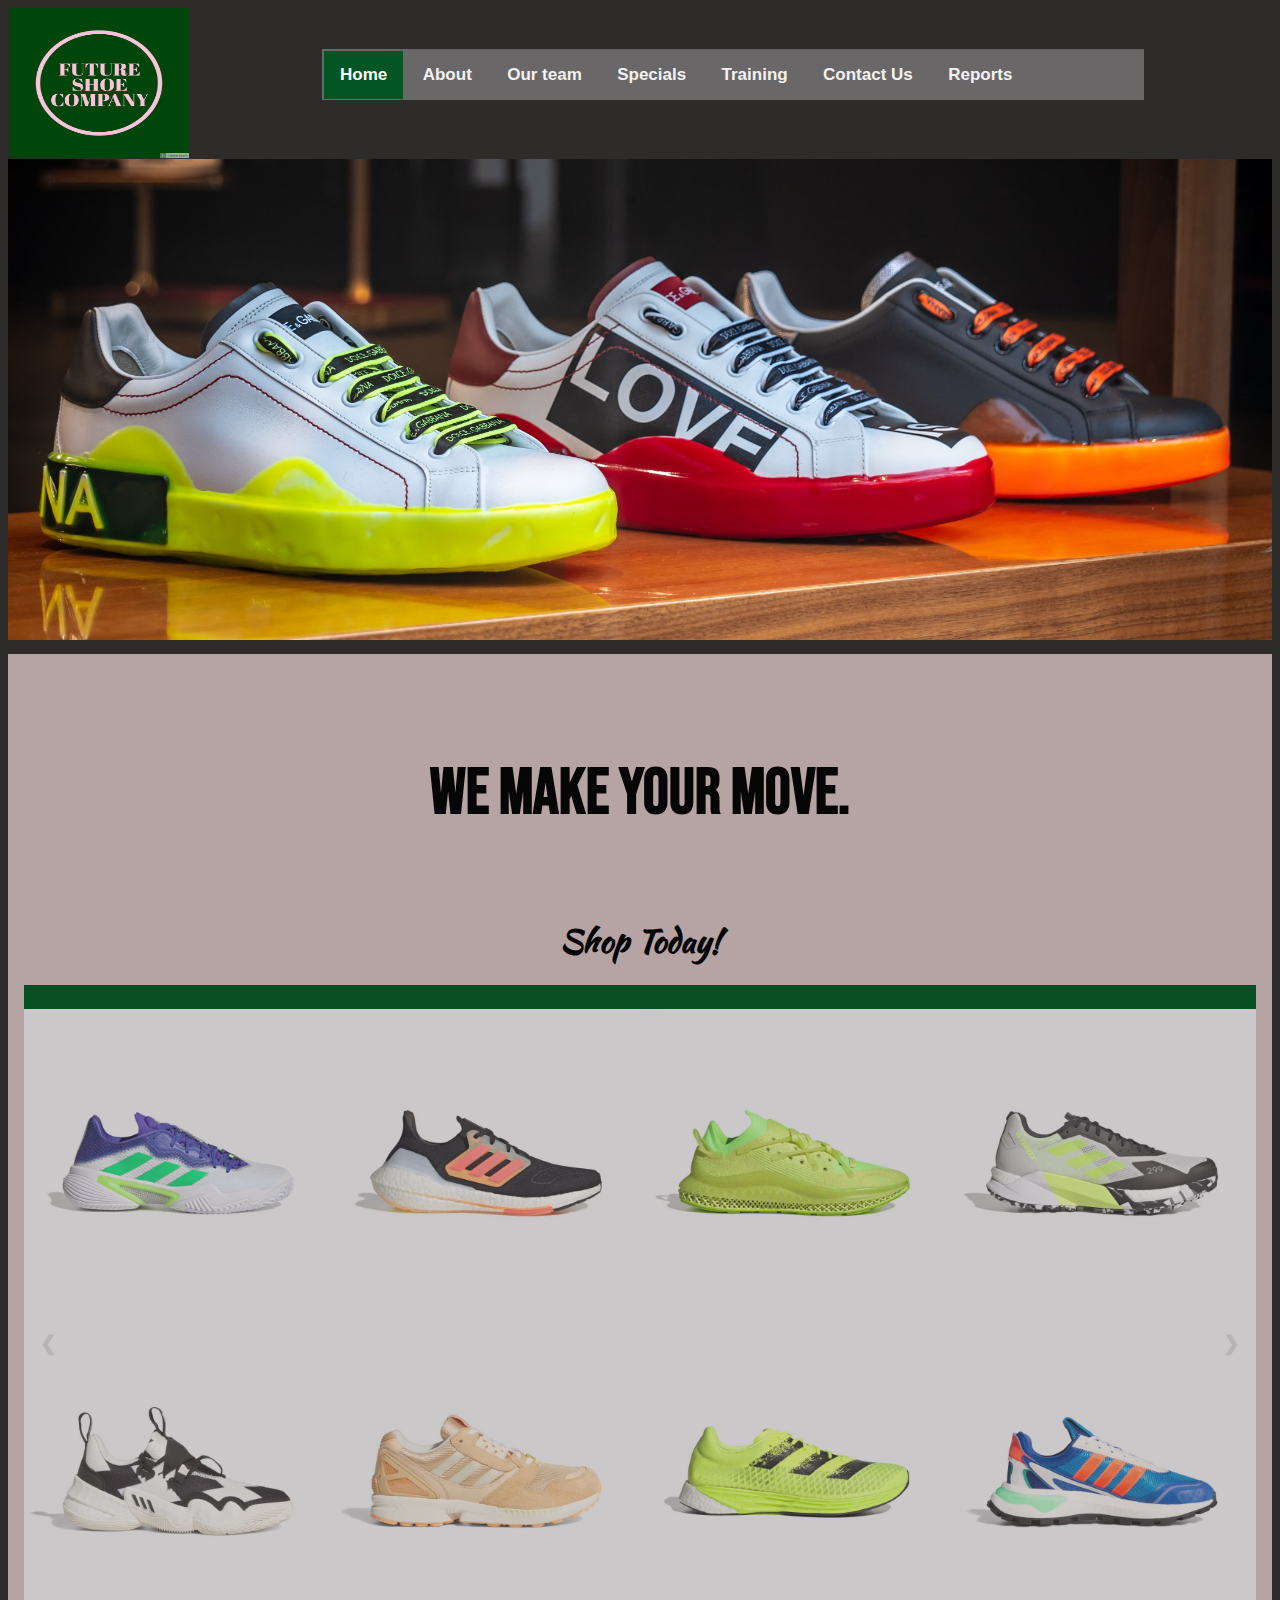
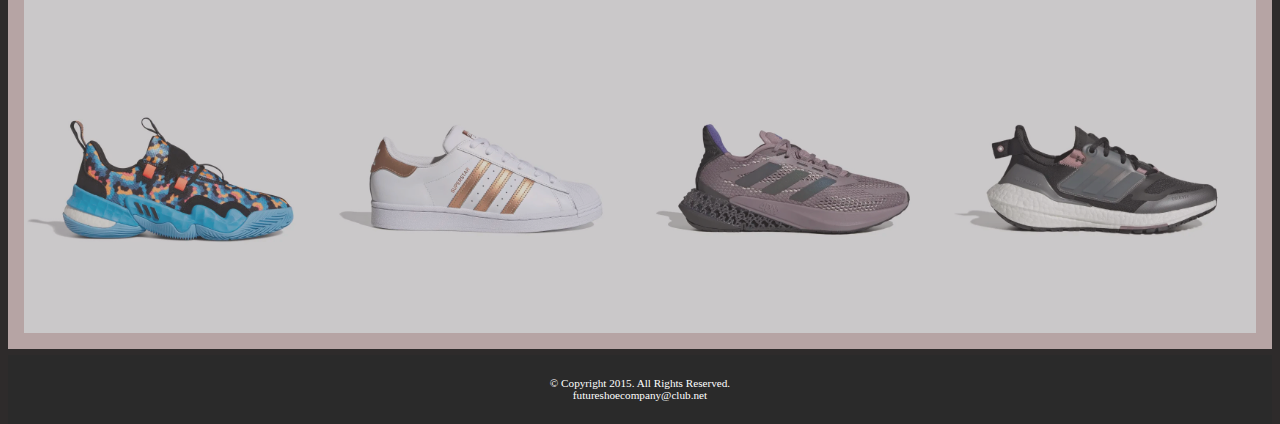
<file: index.html>
<!DOCTYPE html5>
<!-- This Website template is created by: Divya Singh Thakur c0838228 09-11-2021  -->
<html lang="en">
	<head>
		<link rel="stylesheet" href="css/styles.css">
		<title>Future Shoe Company</title>
		<meta charset="utf-8">
		<meta name="viewport" content="width=device-width, initial-scale=1">
		<link rel="preconnect" href="https://fonts.googleapis.com">
		<link rel="preconnect" href="https://fonts.gstatic.com" crossorigin>
		<link href="https://fonts.googleapis.com/css2?family=Bebas+Neue&display=swap" rel="stylesheet">
		<link href="https://fonts.googleapis.com/css2?family=Kaushan+Script&display=swap" rel="stylesheet">
		<script src="https://code.jquery.com/jquery-3.5.1.min.js"></script>    
		<script src="js/jquery.highlight.js"></script>           
		<script src="js/menu.js"></script>
		<script src="js/gallary.js"></script> 
	</head>
	<body>

	<div id="container">

		<!-- Use the header area for the website Name or Logo -->
		<header>
			<a href="index.html"><img src="images/logo.jpg" alt="Future Shoe Company Logo" height="150" width="180"></a>
		</header>

		<!-- Use the nav area to add Hyperlinks to other pages within the website -->
		<nav>
			<ul id='vecta_menu'>
				<div class="topnav">
					<a class="active" href="index.html">Home</a>
					<a href="about.html">About</a>
					<a href="team.html">Our team</a>
					<a href="specials.html">Specials</a>
					<a href="training.html">Training</a>
					<a href="contact.html">Contact Us</a>
					<div class="dropdown">
					   <a>Reports</a>
					   <div class="dropdown-content">
						   <a href="http://12.42.204.30:7479/shoes_grid1.html">Report1</a>
						   <a href="http://12.42.204.30:7479/shoes_grid2.html">Report2</a>
						   <a href="http://12.42.204.30:7479/shoes_grid3.html">Report3</a>
						   <a href="http://12.42.204.30:7479/shoes_grid4.html">Report4</a>
					  </div>
				   </div>
			   </div>
		   </ul>
	 </nav>
		
		<!-- Home Page Banner -->
    <div class="slideshow-container">

      <div class="mySlides1 fade">
        <div class="numbertext"></div>
        <img src="images/cover1.jpg" style="width:100%">
      </div>
      
      <div class="mySlides1 fade">
        <div class="numbertext"></div>
        <img src="images/cover7.jpg" style="width:100%">
      </div>
      
      <div class="mySlides1 fade">
        <div class="numbertext"></div>
        <img src="images/cover3.jpg" style="width:100%">
      </div>
      
      <div class="mySlides1 fade">
        <div class="numbertext"></div>
        <img src="images/cover4.jpg" style="width:100%">
      </div>
      
      <div class="mySlides1 fade">
        <div class="numbertext"></div>
        <img src="images/cover8.jpg" style="width:100%">
      </div>

	  <div class="mySlides1 fade">
        <div class="numbertext"></div>
        <img src="images/cover6.jpg" style="width:100%">
      </div>

	  <div class="mySlides1 fade">
        <div class="numbertext"></div>
        <img src="images/cover2.jpg" style="width:100%">
      </div>

	  <div class="mySlides1 fade">
        <div class="numbertext"></div>
        <img src="images/cover5.jpg" style="width:100%">
      </div>
    </div>
    <br>   
    <div style="text-align:center">
      <span class="dot1"></span> 
      <span class="dot1"></span> 
      <span class="dot1"></span> 
      <span class="dot1"></span> 
      <span class="dot1"></span> 
	  <span class="dot1"></span>
	  <span class="dot1"></span>
	  <span class="dot1"></span>
    </div>
<script src="js/banner.js"></script>
		<!-- Use the main area to add the main content to the website -->
		<main>
				<h4>We make your move.</h4>
				<h1>Shop Today! </h1>

				<div class="container">

					<!-- Full-width images with number text -->
					<div class="mySlides">
					  <div class="numbertext">1 / 12</div>
						<img src="images/shoes/shoe1.jpg" style="width:85%">
					</div>
				  
					<div class="mySlides">
					  <div class="numbertext">2 / 12</div>
						<img src="images/shoes/shoe2.png" style="width:85%">
					</div>
				  
					<div class="mySlides">
					  <div class="numbertext">3 / 12</div>
						<img src="images/shoes/shoe3.jpg" style="width:85%">
					</div>
				  
					<div class="mySlides">
					  <div class="numbertext">4 / 12</div>
						<img src="images/shoes/shoe4.png" style="width:85%">
					</div>
				  
					<div class="mySlides">
					  <div class="numbertext">5 / 12</div>
						<img src="images/shoes/shoe5.jpg" style="width:85%">
					</div>
				  
					<div class="mySlides">
					  <div class="numbertext">6 / 12</div>
						<img src="images/shoes/shoe6.jpg" style="width:85%">
					</div>
				
					<div class="mySlides">
					   <div class="numbertext">7 / 12</div>
						 <img src="images/shoes/shoe7.jpg" style="width:85%">
					</div>
				
					<div class="mySlides">
						<div class="numbertext">8 / 12</div>
						  <img src="images/shoes/shoe8.jpg" style="width:85%">
					</div>  
				
					<div class="mySlides">
						<div class="numbertext">9 / 12</div>
						  <img src="images/shoes/shoe9.png" style="width:85%">
					</div> 
				
					<div class="mySlides">
						<div class="numbertext">10 / 12</div>
						  <img src="images/shoes/shoe10.jpg" style="width:85%">
					</div> 
				
					<div class="mySlides">
						<div class="numbertext">11 / 12</div>
						  <img src="images/shoes/shoe11.jpg" style="width:85%">
					</div>
				
					<div class="mySlides">
						<div class="numbertext">12 / 12</div>
						  <img src="images/shoes/shoe12.jpg" style="width:85%">
					</div>
				  
					<!-- Next and previous buttons -->
					<a class="prev" onclick="plusSlides(-1)">&#10094;</a>
					<a class="next" onclick="plusSlides(1)">&#10095;</a>
				  
					<!-- Image text -->
					<div class="caption-container">
					  <p id="caption"></p>
					</div>
				  
					<!-- Thumbnail images -->
					<div class="row">
					  <div class="column">
						<img class="demo cursor" src="images/shoes/shoe1.jpg" style="width:100%" onclick="currentSlide(1)" alt="ULTRABOOST 22 SHOES">
					  </div>
					  <div class="column">
						<img class="demo cursor" src="images/shoes/shoe2.png" style="width:100%" onclick="currentSlide(2)" alt="NATURE SHOES">
					  </div>
					  <div class="column">
						<img class="demo cursor" src="images/shoes/shoe3.jpg" style="width:100%" onclick="currentSlide(3)" alt="MOUNTAIN 51 SHOES">
					  </div>
					  <div class="column">
						<img class="demo cursor" src="images/shoes/shoe4.png" style="width:100%" onclick="currentSlide(4)" alt="ULTRABOOST 22 SHOES COLD.RDY SHOES">
					  </div>
					  <div class="column">
						<img class="demo cursor" src="images/shoes/shoe5.jpg" style="width:100%" onclick="currentSlide(5)" alt="SUPERSTAR SHOES">
					  </div>
					  <div class="column">
						<img class="demo cursor" src="images/shoes/shoe6.jpg" style="width:100%" onclick="currentSlide(6)" alt="NMD_R1 PRIMEBLUE SHOES">
					  </div>
					  <div class="column">
						<img class="demo cursor" src="images/shoes/shoe7.jpg" style="width:100%" onclick="currentSlide(6)" alt="4DFWD PULSE SHOES">
					  </div>
					  <div class="column">
						<img class="demo cursor" src="images/shoes/shoe8.jpg" style="width:100%" onclick="currentSlide(6)" alt="FORUM LOW SOUTH PARK SHOES">
					  </div>
					  <div class="column">
						<img class="demo cursor" src="images/shoes/shoe9.png" style="width:100%" onclick="currentSlide(6)" alt="FORUM 84 LOW SHOES">
					  </div>
					  <div class="column">
						<img class="demo cursor" src="images/shoes/shoe10.jpg" style="width:100%" onclick="currentSlide(6)" alt="TRAE YOUNG 1 SHOES">
					  </div>
					  <div class="column">
						<img class="demo cursor" src="images/shoes/shoe11.jpg" style="width:100%" onclick="currentSlide(6)" alt="2K BOOST 2.0 SHOES">
					  </div>
					  <div class="column">
						<img class="demo cursor" src="images/shoes/shoe12.jpg" style="width:100%" onclick="currentSlide(6)" alt="ULTRABOOST 5 DNA SHOES">
					  </div>
					</div>
				  </div>	  
		</main>

		<!-- Use the footer area to add website footer content -->
		<footer>
			&copy; Copyright 2015. All Rights Reserved. <br>
			<a href="mailto:futureshoecompany@club.net">futureshoecompany@club.net</a>
		</footer>
	</div>
	</body>
</html>
</file>
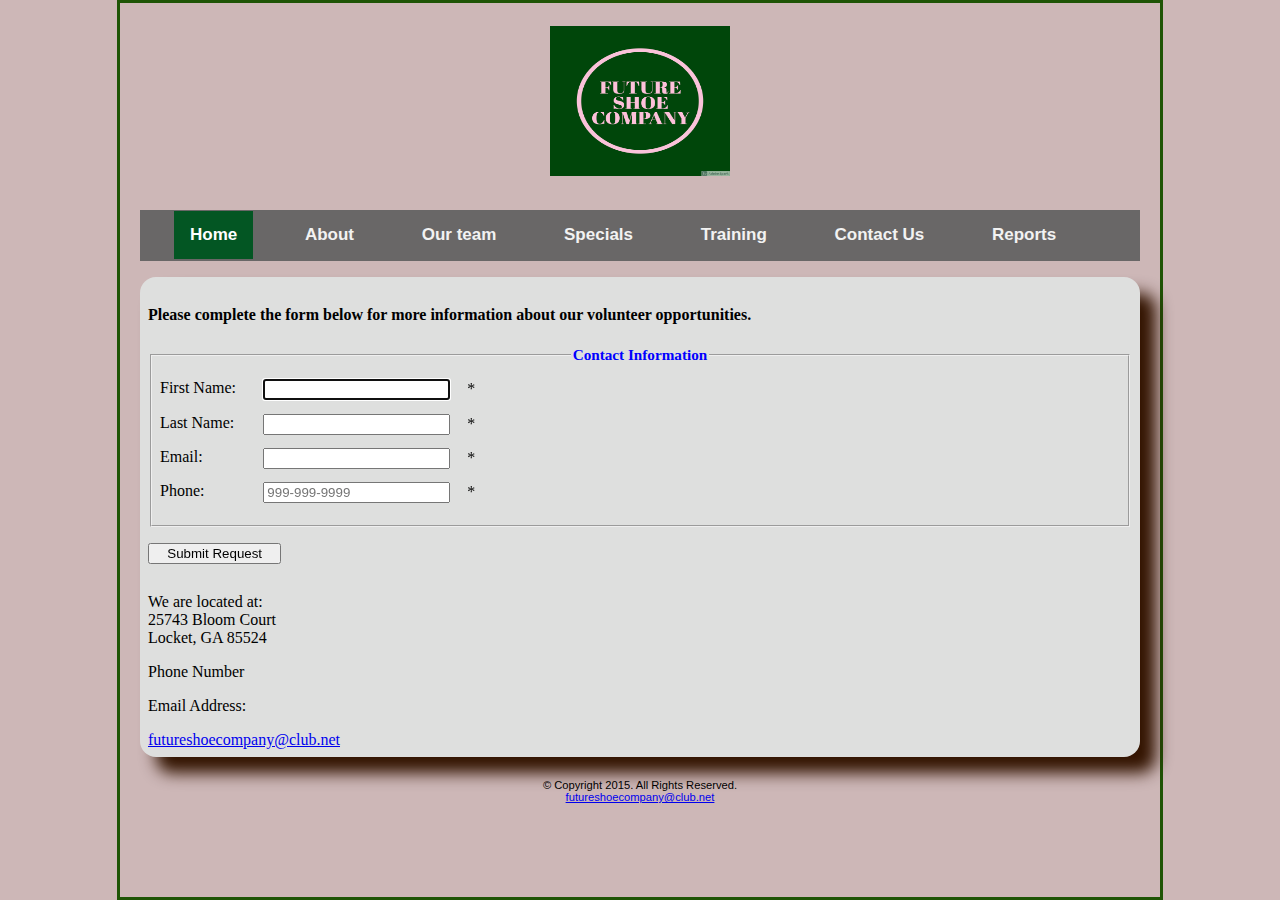
<file: contact.html>
<!DOCTYPE html5>
<!-- This website template was created by: Divya Singh Thakur 13-10-2021 C0838228 -->
<html lang="en">
<head>
	<title>Future Shoe Company</title>
	<meta charset="utf-8">
	<meta name="viewport" content="width=device-width, initial-scale=1">
	<script src="https://code.jquery.com/jquery-3.5.1.min.js"></script> 
	<script src="js/jquery.highlight.js"></script>           
	<script src="js/menu.js"></script>
	<script src="js/jquery.validate.min.js"></script>
	<script src="js/additional-methods.min.js"></script>
	<script src="js/reservation.js"></script>  
	<link rel="stylesheet" href="css/contact.css">
	<style>
        /* Add a black background color to the top navigation */
.topnav {
  background-color: #333;
  overflow: hidden;
}

/* Style the links inside the navigation bar */
.topnav a {
  float: left;
  color: #f2f2f2;
  text-align: center;
  padding: 14px 16px;
  text-decoration: none;
  font-size: 17px;
  margin: 0.1em;
  margin-left: 2em;
}

/* Change the color of links on hover */
.topnav a:hover {
  background-color: #ddd;
  color: black;
}

/* Add a color to the active/current link */
.topnav a.active {
  background-color: rgb(3, 86, 35);
  color: white;
}

.dropdown {
		   float: left;
		   overflow: hidden;
}
	   
	   .dropdown-content {
		   display: none;
		   position: absolute;
		   background-color: #948a8a;
		   min-width: 160px;
		   box-shadow: 0px 8px 16px 0px rgba(0,0,0,0.2);
		   z-index: 1;
	   }
	   
	   .dropdown-content a {
		   float: none;
		   color: black;
		   padding: 12px 16px;
		   text-decoration: none;
		   display: block;
		   text-align: left;
	   }
	   
	   .dropdown-content a:hover {
		   background-color: rgb(208, 193, 193);
	   }
	   
	   .dropdown:hover .dropdown-content {
		   display: block;
	   }
	   nav a:hover, .dropdown:hover .dropbtn {
		   background-color: rgb(134, 119, 119);
	   }
    </style>
</head>
<body>
	<header>
		<a href="index.html"><img src="images/logo.jpg" alt="Future Shoe Company Logo" height="150" width="180"></a>
	</header>

<!-- Use the nav area to add hyerlinks to other pages within the website -->	
	<nav>
	     <ul id='vecta_menu'>
			<div class="topnav">
		     <a class="active" href="index.html">Home</a>
		     <a href="about.html">About</a>
		     <a href="team.html">Our team</a>
		     <a href="specials.html">Specials</a>
		     <a href="training.html">Training</a>
			 <a href="contact.html">Contact Us</a>
			 <div class="dropdown">
				<a>Reports</a>
			    <div class="dropdown-content">
					<a href="http://12.42.204.30:7479/shoes_grid1.html">Report1</a>
					<a href="http://12.42.204.30:7479/shoes_grid2.html">Report2</a>
					<a href="http://12.42.204.30:7479/shoes_grid3.html">Report3</a>
					<a href="http://12.42.204.30:7479/shoes_grid4.html">Report4</a>
			   </div>
			</div>
		</div>
		 </ul>
	</nav>
<main>
	<h4>Please complete the form below for more information about our volunteer opportunities.</h4>

	<form action="response.html" method="get" name="reservation_form" id="reservation_form">
		<fieldset>
    		<legend>Contact Information</legend>
    		<label for="fName">First Name:</label>
			<input type="text" name="fName" id="fName">
			<span>*</span><br>
			<label for="lName">Last Name:</label>
			<input type="text" name="lName" id="lName">
			<span>*</span><br>
        	<label for="email">Email:</label>
        	<input type="text" name="email" id="email">
			<span>*</span><br>
			<label for="phone">Phone:</label>
			<input type="text" name="phone" id="phone" placeholder="999-999-9999">
			<span>*</span><br>
		</fieldset>
		<input type="submit" id="submit" value="Submit Request"><br>
	</form>
		<p>We are located at:<br>
		25743 Bloom Court<br>
		Locket, GA 85524</p>

		
		<p>Phone Number<br>
		<a class="mobile" href="tel:8145559608">(814) 555-9608</a>
		<span class="desktop">(814) 555-9608</span></p>

		<p>Email Address:</p>
		<a href="mailto:futureshoecompany@club.net">futureshoecompany@club.net</a>
	</main>

<!-- Use the footer area to add webpage footer content -->	
	<footer>
		&copy; Copyright 2015. All Rights Reserved.<br>
		<a href="mailto:futureshoecompany@club.net">futureshoecompany@club.net</a>
	</footer>
</body>
</html>
</file>
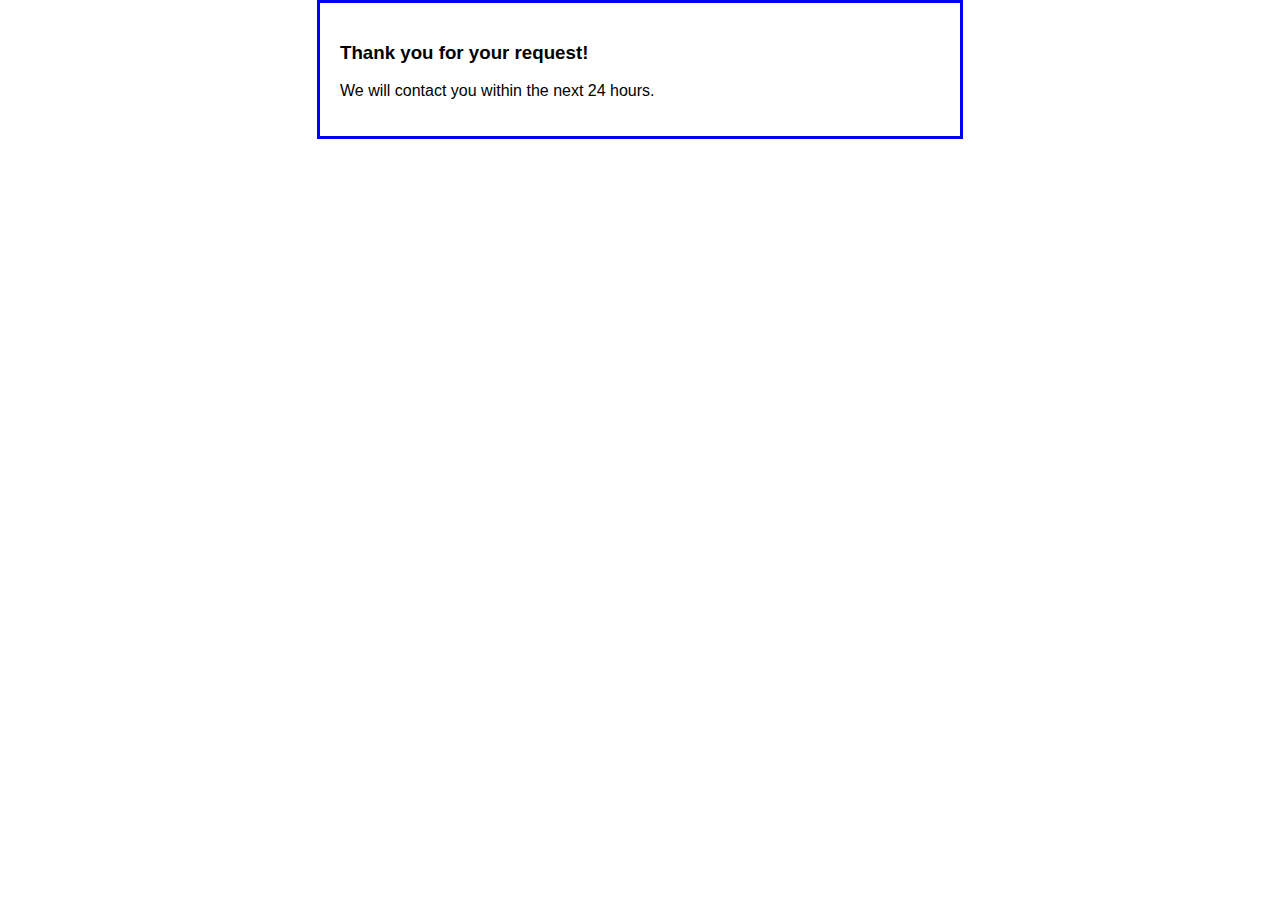
<file: response.html>
<!DOCTYPE html>
<html lang="en">
<head>
	<meta charset="UTF-8">
	<title>Reservation Request</title>
	<style>
    	body {
		    font-family: Arial, Helvetica, sans-serif;
		    background-color: white;
		    margin: 0 auto;
		    width: 600px;
		    border: 3px solid blue;
		    padding: 20px;
		}
	</style>
</head>

<body>
	<main>
	    <h3>Thank you for your request!</h3>
	    <p>We will contact you within the next 24 hours.</p>
	</main>
</body>
</html>
</file>
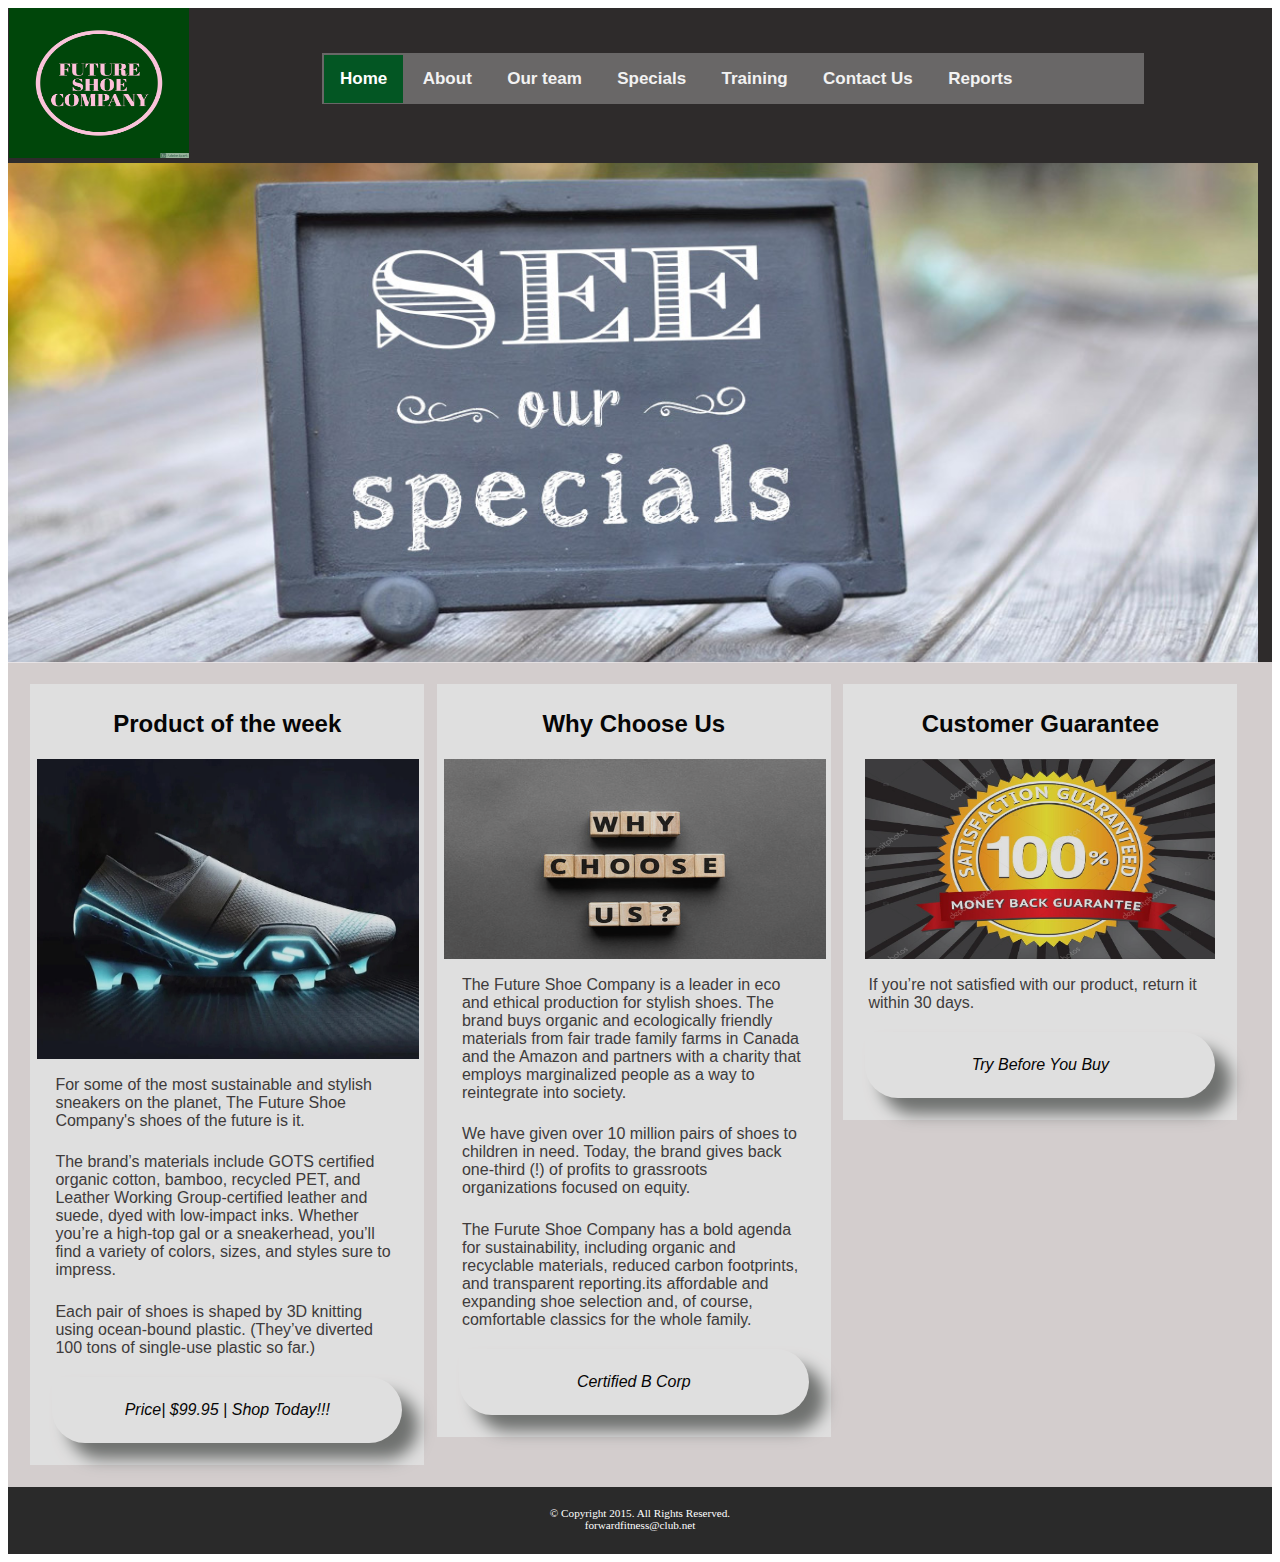
<file: specials.html>
<!DOCTYPE html>
<!-- This Website template is created by: Divya Singh Thakur c0838228 09-11-2021  -->
<html lang="en">
	<head>
		<link rel="stylesheet" href="css/specials.css">
		<title>Future Shoe Company</title>
		<meta charset="utf-8">
		<meta name="viewport" content="width=device-width, initial-scale=1">
		<script src="https://code.jquery.com/jquery-3.5.1.min.js"></script>    
		<script src="js/jquery.highlight.js"></script>           
		<script src="js/menu.js"></script>
	</head>
	<body>

		<div id="container">
	
		<!-- Use the header area for the website Name or Logo -->
		<header>
			<a href="index.html"><img src="images/logo.jpg" alt="Future Shoe Company Logo" height="150" width="180"></a>
		</header>

		<!-- Use the nav area to add Hyperlinks to other pages within the website -->
		<nav>
			<ul id='vecta_menu'>
				<div class="topnav">
					<a class="active" href="index.html">Home</a>
					<a href="about.html">About</a>
					<a href="team.html">Our team</a>
					<a href="specials.html">Specials</a>
					<a href="training.html">Training</a>
					<a href="contact.html">Contact Us</a>
					<div class="dropdown">
					   <a>Reports</a>
					   <div class="dropdown-content">
						   <a href="http://12.42.204.30:7479/shoes_grid1.html">Report1</a>
						   <a href="http://12.42.204.30:7479/shoes_grid2.html">Report2</a>
						   <a href="http://12.42.204.30:7479/shoes_grid3.html">Report3</a>
						   <a href="http://12.42.204.30:7479/shoes_grid4.html">Report4</a>
					  </div>
				   </div>
			   </div>
		   </ul>
		</nav>

		<!-- Nutrition Page Banner -->
		<div id="banner" class="desktop">
			<img src="images/special1.jpg" alt="main banner image" height="500" width="1250">
		</div>

		<!-- Use the main area to add the main content to the website -->
		<main>

			<article>
				<h2>Product of the week</h2>
				<img src="images/shoes3.png" alt="special shoe image" height="300" width="500" class="desktop">
				<p>For some of the most sustainable and stylish sneakers on the planet, The Future Shoe Company's shoes of the future is it.</p>
				<p>The brand’s materials include GOTS certified organic cotton, bamboo, recycled PET, and Leather Working Group-certified leather and suede, dyed with low-impact inks. Whether you’re a high-top gal or a sneakerhead, you’ll find a variety of colors, sizes, and styles sure to impress.</p>
				<p>Each pair of shoes is shaped by 3D knitting using ocean-bound plastic. (They’ve diverted 100 tons of single-use plastic so far.) </p>			
				<aside>Price| $99.95 | Shop Today!!!</aside>
			</article>

			<article>
				<h2>Why Choose Us</h2>
				<img src="images/choose.jpg" alt="food image" height="200" width="500" class="desktop">
				<p>The Future Shoe Company is a leader in eco and ethical production for stylish shoes. The brand buys organic and ecologically friendly materials from fair trade family farms in Canada and the Amazon and partners with a charity that employs marginalized people as a way to reintegrate into society.</p>
				<p>We have given over 10 million pairs of shoes to children in need. Today, the brand gives back one-third (!) of profits to grassroots organizations focused on equity.</p>
				<p>The Furute Shoe Company has a bold agenda for sustainability, including organic and recyclable materials, reduced carbon footprints, and transparent reporting.its affordable and expanding shoe selection and, of course, comfortable classics for the whole family.</p>
				<aside>Certified B Corp</aside>
			</article>

			<article>
				<h2>Customer Guarantee</h2>
				<img src="images/Gurantee_cust.png" alt="herbroasted chicken image" height="200" width="350" class="desktop">
				<p>If you’re not satisfied with our product, return it within 30 days.</p>
				<aside>Try Before You Buy</aside>
			</article>

		</main>

		<!-- Use the footer area to add website footer content -->
		<footer>
			&copy; Copyright 2015. All Rights Reserved. <br>
			<a href="mailto:forwardfitness@club.net">forwardfitness@club.net</a>
		</footer>

		</div>
	</body>
</html>
</file>
<file: css/styles.css>
/* Style sheet is created by: Divya Singh Thakur c0838228 09-11-2021  */

/* Style for body specifies a background color */
body {
	background-color: #ecf6f7 ;
}

/* Style to create a fluid image */
img {
	max-width: 100%;
}

.video {
	text-align: center;
}

/*  Style for the header specifies top margin, background color, rounded corners, and center- aligns contentt */
header {
	text-align: center;
    margin-top: 1px;
    margin-bottom: 1px;
    margin-left: 1px;
	margin-right: 1px;
}

/* Style for nav specifies a float, margin, and width */
nav {
		float: right;
		margin-top: -8em;
		margin-right: 8em;
		width: 65%;
}

/* Add a black background color to the top navigation */
.topnav {
	background-color: #333;
	overflow: hidden;
  }
  
  /* Style the links inside the navigation bar */
  .topnav a {
	float: left;
	color: #f2f2f2;
	text-align: center;
	padding: 14px 16px;
	text-decoration: none;
	font-size: 17px;
	margin: 0.1em;
  }
  
  /* Change the color of links on hover */
  .topnav a:hover {
	background-color: #ddd;
	color: black;
  }
  
  /* Add a color to the active/current link */
  .topnav a.active {
	background-color: rgb(3, 86, 35);
	color: white;
  }
  
  .dropdown {
			 float: left;
			 overflow: hidden;
  }
		 
  .dropdown-content {
   display: none;
   position: absolute;
   background-color: #948a8a;
   min-width: 160px;
   box-shadow: 0px 8px 16px 0px rgba(0,0,0,0.2);
   z-index: 1;
  }
  
  .dropdown-content a {
   float: none;
   color: black;
   padding: 12px 16px;
   text-decoration: none;
   display: block;
   text-align: left;
  }
  
  .dropdown-content a:hover {
   background-color: rgb(208, 193, 193);
  }
  
  .dropdown:hover .dropdown-content {
   display: block;
  }
  nav a:hover, .dropdown:hover .dropbtn {
   background-color: rgb(134, 119, 119);
  }

/* Style displays the mobile class */
.mobile {
	display: inline;
}

/* Style for the main element specifies a block display, text properties, margins, padding, rounded corners, and border properties */
main {
	background-color: #f6dfdfcc;
	font-family: Verdana, Arial, sans-serif;
	font-size: 1em;
	margin-top: 0.5em;
	margin-bottom: 0.5em;
	padding: 1em;
	border-radius: 2em 0 2em 0;
	opacity: 0.85;
}

/* Style for anchor elements within the main element*/
main a {
	background-color: transparent;
	border-radius: 1em;
	font-weight: bold;
	text-decoration: none;
}

 /* Style for footer specifies font size, text alignment, and top margin */
footer {
	font-size: .70em;
	text-align: center;
	margin-top: 2em;
	color: #FFFFFF;
}

/*	Style	for anchor elements within the footer element */
footer a {
	color: #FFFFFF;
	text-decoration: none;
}


 /* Style rule specifies to not display the equip class */
.equip {
	display: none;
}

/* Style for aside element */
aside {
	font-style: italic;
}

/* Media query for tablet viewport targets screen size with a minimum width of 660px. */

 @media only screen and (min-width: 660px) {

	 /* Style specifies clear and top margin properties for the main element */
	 main {
		 clear: left;
		 margin-top: -0.3em;
		 border-radius:	0;
		 overflow: auto;
	 }

	 /* Style specifies to hide the mobile class */
	 .mobile {
		 display: none;
	 }

	 /* Style specifies to display the desktop class */
	 .desktop {
		 display: inline;
	 }

	 /* Style specifies a display, float, and padding for the equip class */
	 .equip {
		 display: inline;
		 float: left;
		 margin-right: 1.5em;
	 }

	 /* Style specifies a display, list-style-position, and bottom margin for the items class */
	 .items {
		 display: block;
		 list-style-position: inside;
	 }

	 /* Style specifies to display the tablet class */
	 .tablet {
		 display: block;
		 margin-top: -3em;
		 margin-bottom: -1em;
	 }

	 /* Style specifies a font weight and top margin for description list terms */
	 dt {
		 font-weight: bold;
		 margin-top: 0.7em;
	 }


	 /* Style for images within the figure element */
	 figure img {
		background-color: #ffffff;
		display: inline;
		height: 8em;
		width: 28%;
		margin: 1%;
		padding: 1%;
	 }

	 /* Style for anchor elements within the figure element */
	 figure a {
		 background-color: transparent;
		 padding: 0;
		 text-decoration: none;
	 }

	 /* Style specifies bottom padding for the section element */
	 section {
		padding-bottom: 3em;
	 }


	 /* Style for anchor element within the section element */
	 section a{
		background-color: transparent;
		color: #1D1D1C;
		font-weight: normal;
		padding: 0;
		text-decoration: underline;
	 }

	 /* Style for contact class */
	 .contact {
		background-color: transparent;
		color: #1D1D1C;
		padding: 0;
		text-decoration: underline;
	 }

	/* Style for article element */
	article {
		 background-color: #C1D9CA;
		 float: left;
		 margin: 0.5%;
		 padding: 0.5%;
		 text-align: center;
		 width: 31%;
	}

	/* Style for image element contained within the main article element */
	main article img {
		 border: solid 0.1em #1D1D1C;
		 margin-left: auto;
		 margin-right: auto;
	}

	 /* Style for paragraph element contained within the main article element */
	 main article p {
		 color: #000000;
		 margin-top: 2%;
		 padding: 1%;
		 text-align: left;
	 }

	 /* Style for unordered list element contained within the main article element */
	 main article ul {
		text-align: left;
	 }

	 /* Style for aside element */
	 aside	{
		 background-color: #FFFFFF;
		 border-radius: 0 5em 5em 5em;
		 box-shadow: 1em 1em 1em #4C4F4D;
		 padding: 1.5em;
		 margin: 1em;
	 }
}


/* Media query for desktop viewport targets screens with a minimum width of 830px. */

@media only screen and (min-width: 830px) {

	/* Style specifies a width for container */
	#container {
		background-color: #2e2b2b;
		height: 9.5em;
	}

	/* Style to left align header */
	header {
		text-align: left;
	}

	/* Style specifies left and right padding for paragraph elements within the main element */
	p {
		color: #050505;
		margin-left: auto;
		margin-right: auto;
		width: 90%;
	}

	/* Style applies height and opacity to images within figure element */
	figure img {
		height: 18em;
		opacity: 0.9;
	}

	/* Style removes transparency on hover */
	figure img:hover {
		opacity: 1;
	}

	/* Style specifies a gradient for the body element */
	body {
		background-color: #2e2b2b;
	}

	/* Style specifies a background color, margin, and padding for footer element */
	footer {
		background-color: #2A2A2A;
		margin-top: -0.2em;
		padding: 2em;
	}

	/*	Style specifies color and left margin for the section element */
	section {
		color: #FFFFFF;
		margin-left: 1em;
		padding-bottom: 5em;
	}

	/* Style for anchor element within the section element */
	section a {
		color: #FFFFFF;
	}

	/* Style for paragraph element within the section element */
	section p {
		margin-left: 0;
	}

	/* Style for main h2 element */
	main h2 {
		color: #ffffff;
	}

	/* Style for contact class */
	.contact {
		color: #ffffff;
	}

	/* Style for main article h2 element */
	 main article h2 {
		 color: #000000;
	 }
	 h4{
		font-family: 'Bebas Neue', cursive;
		color: #000000;
		font-size: 4em;
		text-align: center;
	 }
	 h1{
		font-family: 'Kaushan Script', cursive;
		color: #000000;
		text-align: center;
		font-size: 2em;
	 }

	 * {
		box-sizing: border-box;
	  }
	  /***********************************gallary styling **************************/
	  /* Position the image container (needed to position the left and right arrows) */
	  .container {
		position: relative;
	  }
	  
	  /* Hide the images by default */
	  .mySlides {
		display: none;
		margin-left: 8em;
	  }
	  
	  /* Add a pointer when hovering over the thumbnail images */
	  .cursor {
		cursor: pointer;
	  }
	  
	  /* Next & previous buttons */
	  .prev,
	  .next {
		cursor: pointer;
		position: absolute;
		top: 40%;
		width: auto;
		padding: 16px;
		margin-top: -50px;
		color: rgb(82, 70, 70);
		font-weight: bold;
		font-size: 20px;
		border-radius: 0 3px 3px 0;
		user-select: none;
		-webkit-user-select: none;
	  }
	  
	  /* Position the "next button" to the right */
	  .next {
		right: 0;
		border-radius: 3px 0 0 3px;
	  }
	  
	  /* On hover, add a black background color with a little bit see-through */
	  .prev:hover,
	  .next:hover {
		background-color: rgba(0, 0, 0, 0.8);
	  }
	  
	  /* Number text (1/3 etc) */
	  .numbertext {
		color: #f2f2f2;
		font-size: 12px;
		padding: 8px 12px;
		position: absolute;
		top: 0;
	  }
	  
	  /* Container for image text */
	  .caption-container {
		text-align: center;
		color: white;
		background-color: rgb(3, 86, 35);
		padding: 4px 16px;
	  }
	  
	  .row:after {
		content: "";
		display: table;
		clear: both;
	  }
	  
	  /* Six columns side by side */
	  .column {
		float: left;
		width: 25%;
	  }
	  
	  /* Add a transparency effect for thumnbail images */
	  .demo {
		opacity: 0.8;
	  }
	  
	  .active,
	  .demo:hover {
		opacity: 1;
	  }

	  /*------------banner-------------------*/
	  .active {
		background-color: #717171;
	  }
	  
	  /* Fading animation */
	  .fade {
		animation-name: fade;
		animation-duration: 1.5s;
	  }
	  
	  @keyframes fade {
		from {opacity: .4} 
		to {opacity: 1}
	  }
}
</file>
<file: css/contact.css>
/* Style sheet created by: Divya Singh Thakur On 02-12-2021 */

/* Style for body specifies a background color */
body {
	background-color: #cdb7b7;
}

/* Style for the container centers the page and specifies the width */

/* Style for the header specifies top margin, background color, rounded corners, and center align content */
header {
	font-family: Verdana, Arial, serif;
	font-size: 2em;
	margin-top: 0.2em;
	margin-bottom: 0.3em;
	text-align: center;
	padding: 0.2em;
}

/* Style for the main specifies a block display, text properties, margins, padding, rounded corners, and borders  */
main {
	display: block;
	font-family: Georgia, "Times New Roman", sans-serif;
	font-size: 1em;
	margin-top: 0.5em;
	padding: 0.5em;
	border-radius: 1em;
	background-color: #dedfde;
}

/* Style for the footer specifies font size, text alignment, and top margin */
footer {
	font-size: .70em;
	text-align: center;
	margin-top: 2em;
}
body {
    font-family: Arial, Helvetica, sans-serif;
    margin: 0 auto;
    width: 1000px;
    border: 3px solid rgb(30, 84, 5);
    padding: 10px 20px;
}

fieldset {
    margin-top: 1em;
    margin-bottom: 1em;
    padding: .5em;
}
legend {
    color: blue;
	text-align: center;
    font-weight: bold;
    font-size: 95%;
    margin-bottom: .5em;
}
label {
	float: left;
    width: 90px;
}
input, select {
    margin-left: 1em;
    margin-right: 1em;
    margin-bottom: .5em;
}
input {
    width: 14em;	
}
#submit {
	margin-left: 0;
	width: 10em;
}
label.error {
	float: none;
	color: red;
	font-size: 87.5%;
}

/* Style displys the mobile class */
.mobile {
	display: inline;
}

section article {
	width: 22%;
	float: left;
	height: 15em;
}

/*Style for input, select and textarea tag*/
input, select, textarea {
	margin-bottom: 1em;
}

@media only screen and (min-width:481px) {

	.mobile {
		display: none;
	}

	/* Hiding Desktop class for mobile layout */
	.desktop {
		display: none;
	}

	article h3 {
		text-align: center;
	}

	figure {
		text-align: center;
	}

	figcaption{
		color:#000066;
	}

	section {
		padding: 1em;
	}

	article {
		margin: 1em;
		padding: 1em;
		background-color: #ACB7E6;
	}

}

@media only screen and (min-width: 769px) {

	#container {
		width: 80%;
	}

	main {
		border: none;
		border-radius: 1em;
		box-shadow: 1em 1em 1em #331400;
		margin-top: 1em;
	}
}
</file>
<file: css/specials.css>
/* Style sheet is created by: Divya Singh Thakur c0838228 09-11-2021  */

/* Style for body specifies a background color */
body {
	background-color: #ffffff ;
}

/* Style to create a fluid image */
img {
	max-width: 100%;
}

/* Styles for Mobile Layout */

/* Style for container centers the page and sets the element width */
#container {
	width: 100%;
	margin-left: auto;
	margin-right: auto;
}

/*  Style for the header specifies top margin, background color, rounded corners, and center- aligns contentt */
header {
	text-align: center;
    margin-top: 1px;
    margin-bottom: 1px;
    margin-left: 1px;
	margin-right: 1px;
}

/* Style for nav specifies a float, margin, and width */
nav {
	float: right;
	margin-top: -8em;
	margin-right: 8em;
	width: 65%;
}

/* Add a black background color to the top navigation */
.topnav {
	background-color: #333;
	overflow: hidden;
  }
  
  /* Style the links inside the navigation bar */
  .topnav a {
	float: left;
	color: #f2f2f2;
	text-align: center;
	padding: 14px 16px;
	text-decoration: none;
	font-size: 17px;
	margin: 0.1em;
  }
  
  /* Change the color of links on hover */
  .topnav a:hover {
	background-color: #ddd;
	color: black;
  }
  
  /* Add a color to the active/current link */
  .topnav a.active {
	background-color: rgb(3, 86, 35);
	color: white;
  }
  
  .dropdown {
			 float: left;
			 overflow: hidden;
  }
		 
  .dropdown-content {
   display: none;
   position: absolute;
   background-color: #948a8a;
   min-width: 160px;
   box-shadow: 0px 8px 16px 0px rgba(0,0,0,0.2);
   z-index: 1;
  }
  
  .dropdown-content a {
   float: none;
   color: black;
   padding: 12px 16px;
   text-decoration: none;
   display: block;
   text-align: left;
  }
  
  .dropdown-content a:hover {
   background-color: rgb(208, 193, 193);
  }
  
  .dropdown:hover .dropdown-content {
   display: block;
  }
  nav a:hover, .dropdown:hover .dropbtn {
   background-color: rgb(134, 119, 119);
  }

/* Style displays the mobile class */
.mobile {
	display: inline;
}

/* Style hides the desktop class */
.display {
	display: none;
}

/* Style for the main element specifies a block display, text properties, margins, padding, rounded corners, and border properties */
main {
	display: block;
	font-family: Verdana, Arial, sans-serif;
	font-size: 1em;
	margin-top: 0.5em;
	padding: 1em;
	border-radius: 2em 0 2em 0;
	background-color: #FFFFFF;
	opacity: 0.85;
}

/* Style for anchor elements within the main element*/
main a {
	background-color: #ffffff;
	border-radius: 1em;
	color: #FFFFFF;
	font-weight: bold;
	padding: 0.5em;
	text-decoration: none;
}

 /* Style for footer specifies font size, text alignment, and top margin */
footer {
	font-size: .70em;
	text-align: center;
	margin-top: 2em;
	color: #FFFFFF;
}

/*	Style	for anchor elements within the footer element */
footer a {
	color: #FFFFFF;
	text-decoration: none;
}

/* Style hides the tablet class */
.table {
	display: none;
}

 /* Style rule specifies to not display the equip class */
.equip {
	display: none;
}

/* Style for aside element */
aside {
	font-style: italic;
}

/* Media query for tablet viewport targets screen size with a minimum width of 660px. */

 @media only screen and (min-width: 660px) {

	/* Style specifies a horizontal display for navigation links */
	nav li {
		display: inline;
		float: left;
		margin-left: 1%;
		margin-right: 1%;
		padding-left: 0;
		padding-right: 0;
		width: 18%;
		white-space: nowrap;
		border-radius: 0;
		background-color: transparent;
	}

	 /* Style specifies clear and top margin properties for the main element */
	 main {
		 clear: left;
		 margin-top: -0.3em;
		 border-radius:	0;
		 overflow: auto;
	 }

	 /* Style specifies to hide the mobile class */
	 .mobile {
		 display: none;
	 }

	 /* Style specifies to display the desktop class */
	 .desktop {
		 display: inline;
	 }

	 /* Style specifies a display, float, and padding for the equip class */
	 .equip {
		 display: inline;
		 float: left;
		 margin-right: 1.5em;
	 }

	 /* Style specifies a display, list-style-position, and bottom margin for the items class */
	 .items {
		 display: block;
		 list-style-position: inside;
	 }

	 /* Style specifies to display the tablet class */
	 .tablet {
		 display: block;
		 margin-top: -3em;
		 margin-bottom: -1em;
	 }

	 /* Style specifies a font weight and top margin for description list terms */
	 dt {
		 font-weight: bold;
		 margin-top: 0.7em;
	 }

	 /* Style for h1 element */
	 h1 {
		text-align: center;
	 }

	 /* Style for images within the figure element */
	 figure img {
		background-color: #ffffff;
		display: inline;
		height: 8em;
		width: 28%;
		margin: 1%;
		padding: 1%;
	 }

	 /* Style for anchor elements within the figure element */
	 figure a {
		 background-color: transparent;
		 padding: 0;
		 text-decoration: none;
	 }

	 /* Style specifies bottom padding for the section element */
	 section {
		padding-bottom: 3em;
	 }

	 /* Style for h1 element within the section element */
	 section h1 {
		 text-align: left;
	 }

	 /* Style for anchor element within the section element */
	 section a{
		background-color: transparent;
		color: #ffffff;
		font-weight: normal;
		padding: 0;
		text-decoration: underline;
	 }

	 /* Style for contact class */
	 .contact {
		background-color: transparent;
		color: #ffffff;
		padding: 0;
		text-decoration: underline;
	 }

	/* Style for article element */
	article {
		 background-color: #ffffff;
		 float: left;
		 margin: 0.5%;
		 padding: 0.5%;
		 text-align: center;
		 width: 31%;
	}

	/* Style for image element contained within the main article element */
	main article img {
		 border: solid 0.1em #ffffff;
		 margin-left: auto;
		 margin-right: auto;
	}

	 /* Style for paragraph element contained within the main article element */
	 main article p {
		 color: #423e3e;
		 margin-top: 2%;
		 padding: 1%;
		 text-align: left;
	 }

	 /* Style for unordered list element contained within the main article element */
	 main article ul {
		text-align: left;
	 }

	 /* Style for aside element */
	 aside	{
		 background-color: #FFFFFF;
		 border-radius: 0 5em 5em 5em;
		 box-shadow: 1em 1em 1em #7b7e7c;
		 padding: 1.5em;
		 margin: 1em;
	 }
}


/* Media query for desktop viewport targets screens with a minimum width of 830px. */

@media only screen and (min-width: 830px) {

	/* Style specifies a width for container */
	#container {
		background-color: #2e2b2b;
	}

	/* Style to left align header */
	header {
		text-align: left;
	}

	/* Style specifies border, shadow, margin, and padding for main element */
	main {
		 background-color: #f0eaea;
	}

	/* Style specifies left and right padding for paragraph elements within the main element */
	p {
		color: #FFFFFF;
		margin-left: auto;
		margin-right: auto;
		width: 90%;
	}

	/* Style applies color to h1 element */
	h1 {
		color: #FFFFFF;
	}

	/* Style applies height and opacity to images within figure element */
	figure img {
		height: 15em;
		opacity: 0.7;
	}

	/* Style removes transparency on hover */
	figure img:hover {
		opacity: 1;
	}

	/* Style specifies a gradient for the body element */
	body {
		background-color: #FFFFFF;
	}

	/* Style specifies a background color, margin, and padding for footer element */
	footer {
		background-color: #2A2A2A;
		margin-top: -0.2em;
		padding: 2em;
	}

	/*	Style specifies color and left margin for the section element */
	section {
		color: #FFFFFF;
		margin-left: 1em;
		padding-bottom: 5em;
	}

	/* Style for anchor element within the section element */
	section a {
		color: #FFFFFF;
	}

	/* Style for paragraph element within the section element */
	section p {
		margin-left: 0;
	}

	/* Style for main h2 element */
	main h2 {
		color: #ffffff;
	}

	/* Style for contact class */
	.contact {
		color: #ffffff;
	}

	/* Style for main article h2 element */
	 main article h2 {
		 color: #000000;
	 }
}
</file>
